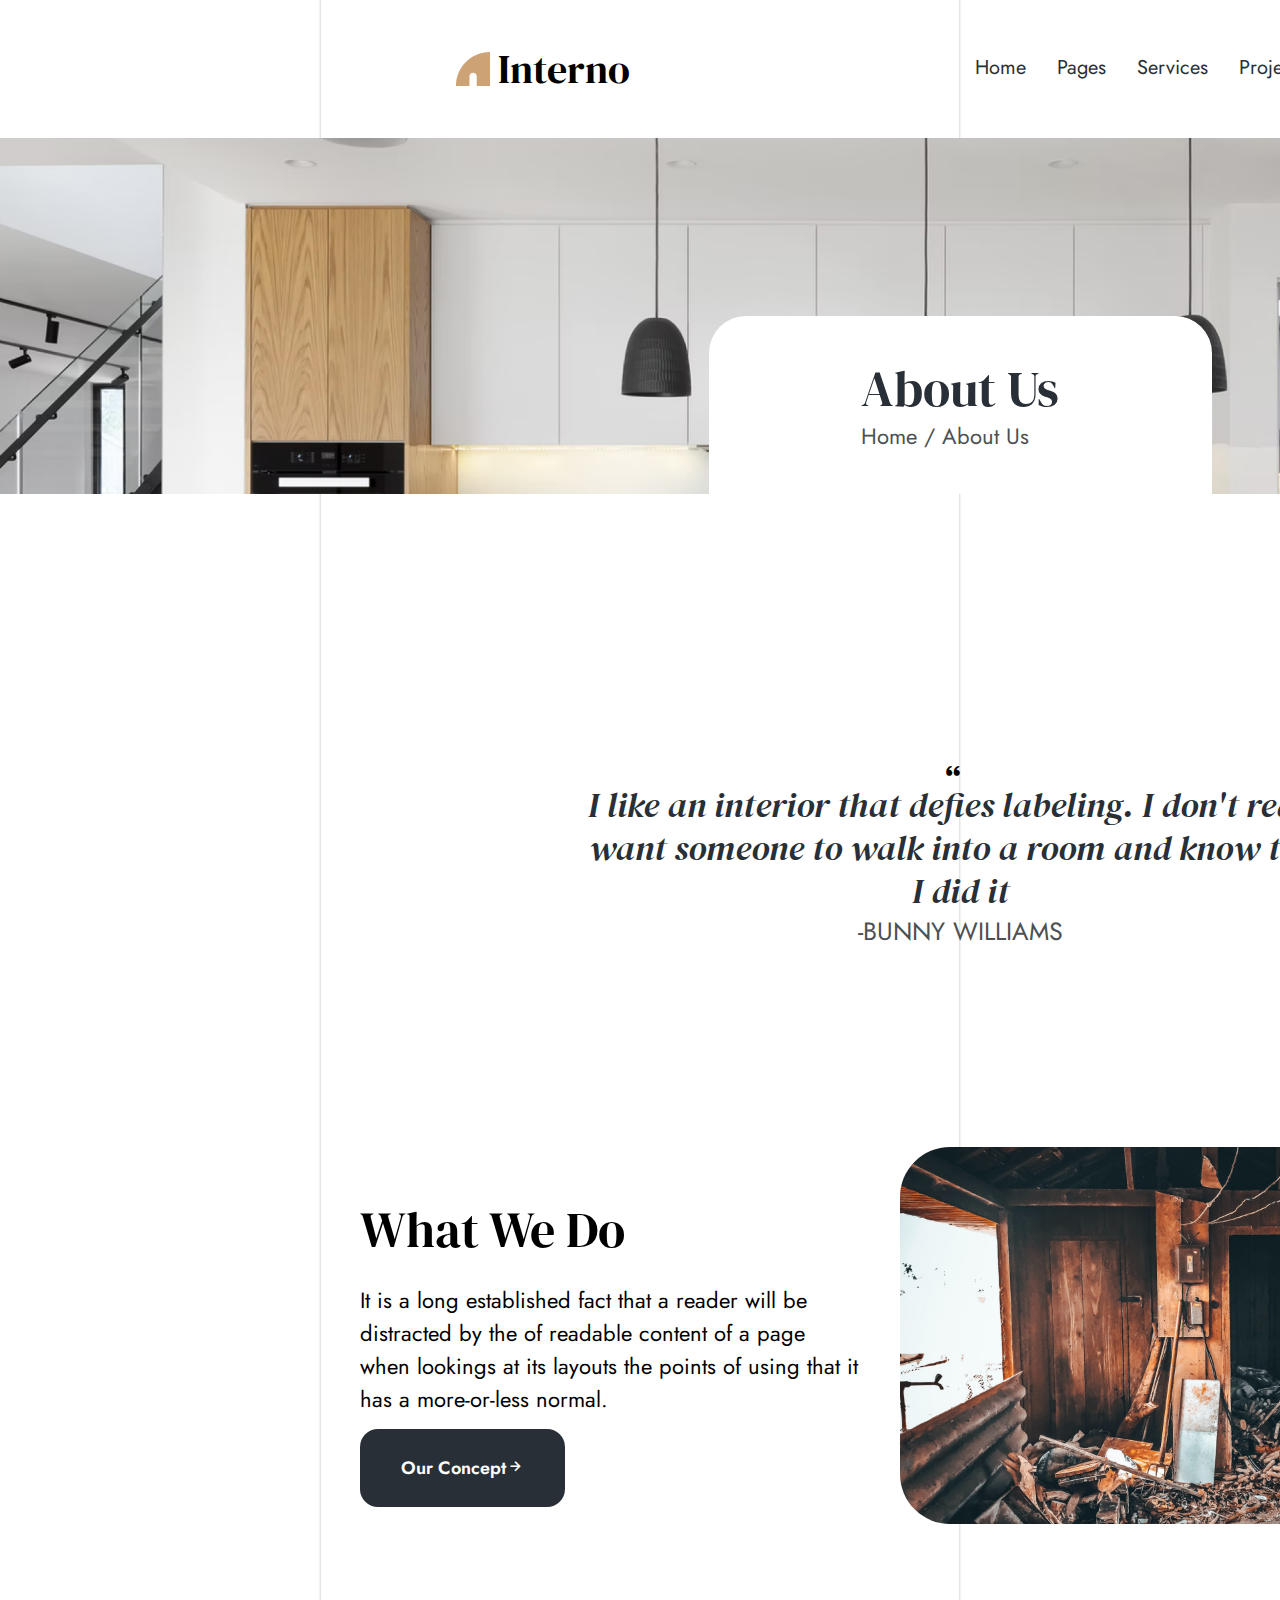
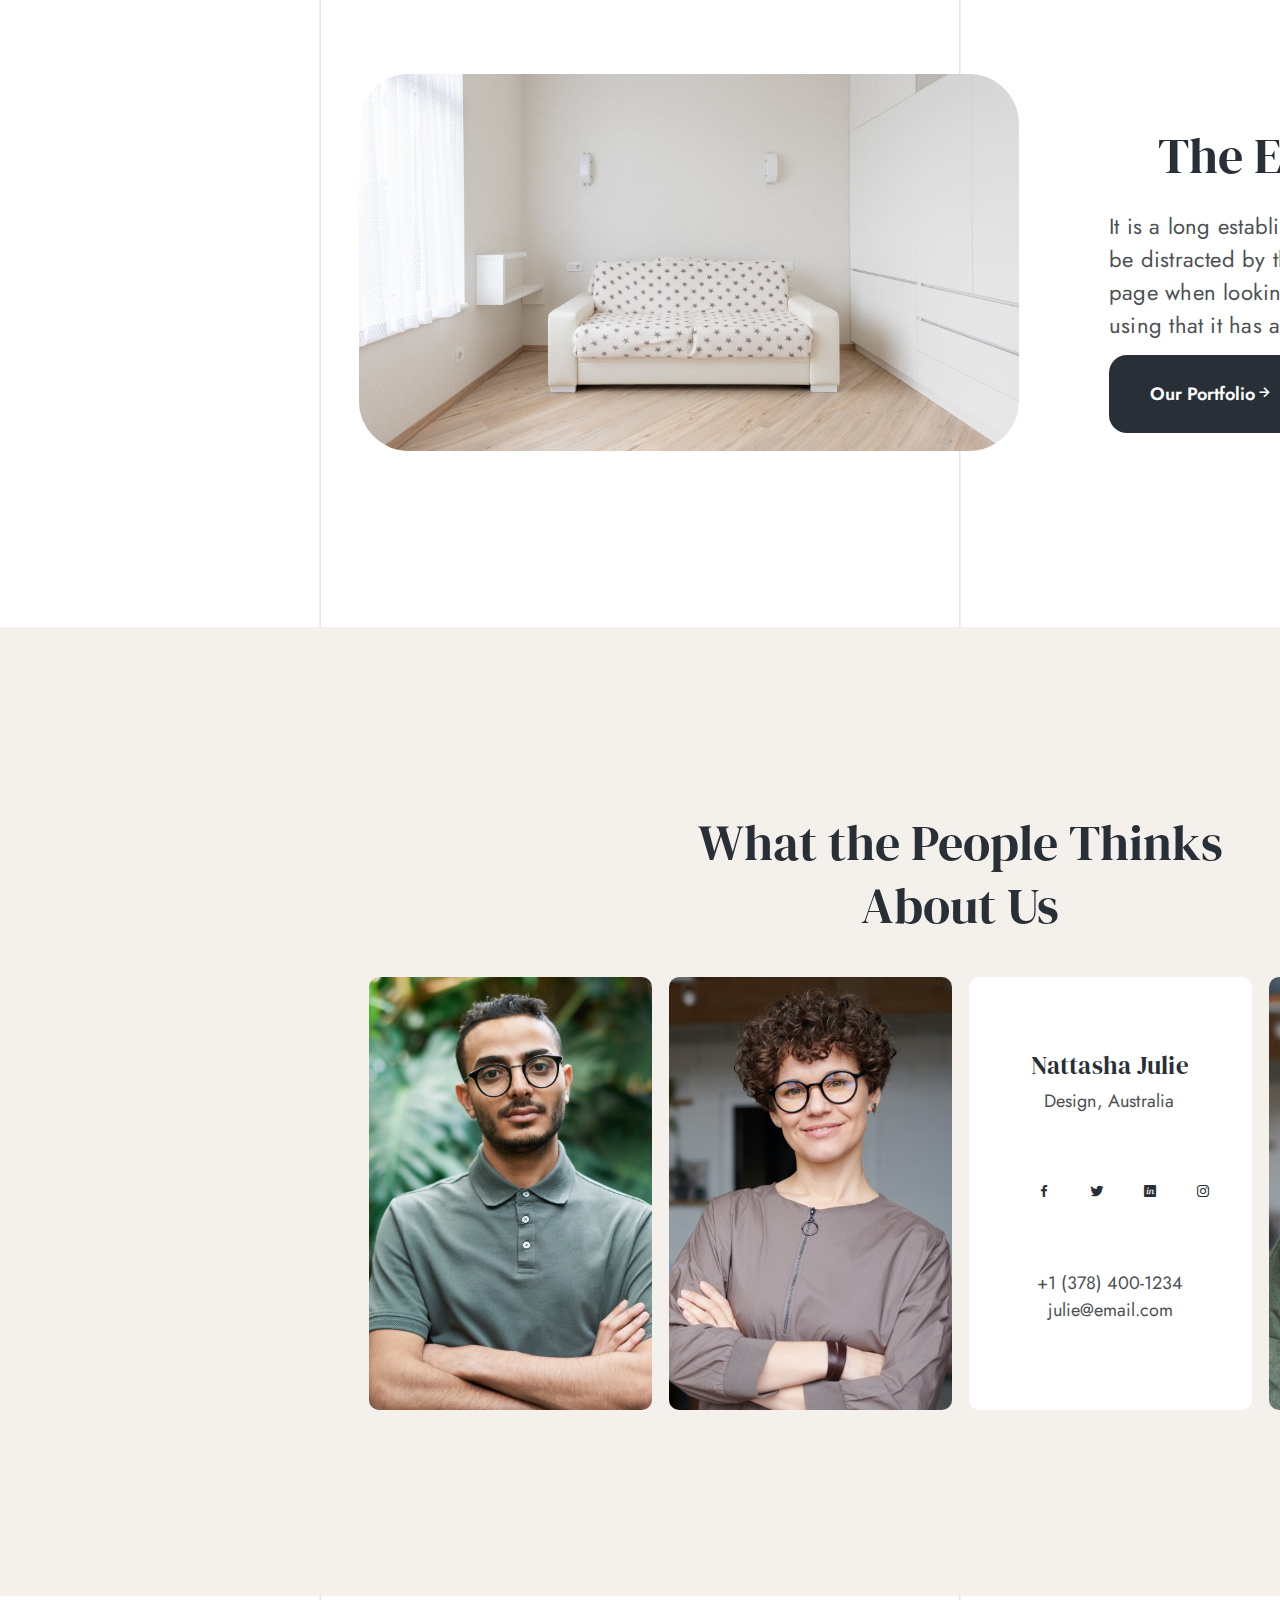
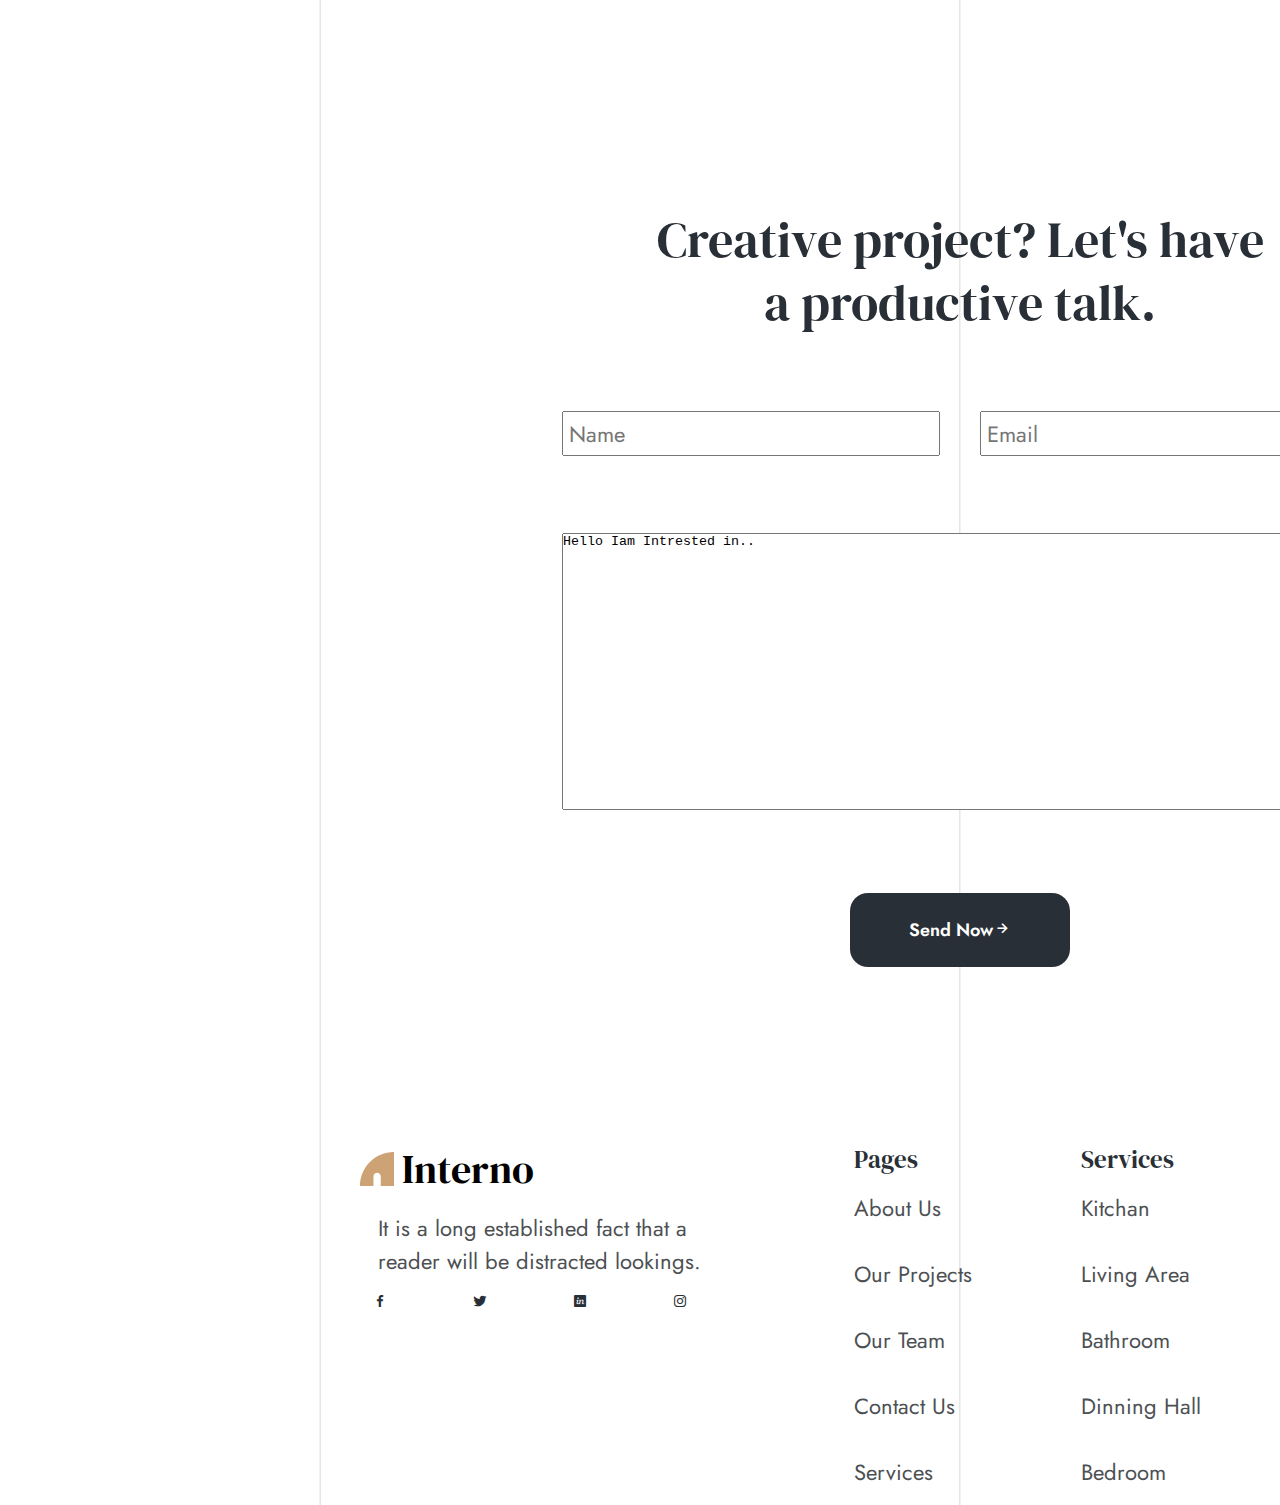
<file: index.html>
<!DOCTYPE html>
<html lang="en">
<head>
  <meta charset="UTF-8">
  <meta name="viewport" content="width=device-width, initial-scale=1.0">
  <title>About Us</title>
  <link href='https://unpkg.com/boxicons@2.1.4/css/boxicons.min.css' rel='stylesheet'>
  <link rel="stylesheet" href="css/style.css">
</head>
<body>
  <section id="hero">
    <header class="site_header">
    <div class="container">
    <div class="row">
    <div class="logo">
    <img src="rasmlar/Logo.svg" alt="Logo">
    <h1 class="logo_title">Interno</h1>
    </div>
    <nav class="site_nav">
    <ul class="nav_list">
      <li class="nav_item"><a class="nav_link" href="#">Home</a></li>
      <li class="nav_item"><a class="nav_link" href="#">Pages</a></li>
      <li class="nav_item"><a class="nav_link"href="#">Services</a></li>
      <li class="nav_item"><a class="nav_link" href="#">Project</a></li>
      <li class="nav_item"><a class="nav_link" href="#">Blog</a></li>
      <li class="nav_item"><a class="nav_link" href="#">Contact</a></li>
      <li class="nav_item"><a class="nav_link" href="#"><i class='bx bx-search'></i></a></li>
    </ul>
    </nav>
    </div>
    </div>
    </header>
    <div class="hero">
    <div class="hero_content">
    <a class="hero_link" href="#"><h2 class="hero_title">About Us</h2>
    <span class="hero_text">Home / About Us</span>
    </a>
    </div>
    </div>
  </section>
  <section id="plans">
    <div class="plans_content">
      <i class='bx bxs-quote-alt-left'></i>
      <h3 class="plans_title">I like an interior that defies labeling. I don't really want someone to walk into a room and know that I did it</h3>
      <p class="plans_text">-BUNNY WILLIAMS</p>
    </div>
  </section>
  <section id="subject">
  <div class="subject_container">
  <div class="subject_contant">
   <h3 class="subject_title">What We Do</h3>
   <p class="subject_text">It is a long established fact that a reader will be distracted by the of readable content of a page 
    when lookings at its layouts the points of using 
    that it has a more-or-less normal.</p>
    <a class="subject_btn_login" href="#">Our Concept<i class='bx bx-right-arrow-alt'></i></a>
  </div>
  <div><img class="subject_image" src="rasmlar/Photo_2.jpg" alt="Photo"></div>
  </div>
  </section>
  <section id="result">
  <div class="result_container">
    <div><img class="result_image" src="rasmlar/Photo_3.jpg" alt="Photo"></div>
    <div class="result_content">
     <h3 class="result_title">The End Result</h3>
     <p class="result_text">It is a long established fact that a reader will be distracted by the of readable content of a page 
      when lookings at its layouts the points of using 
      that it has a more-or-less normal.</p>
     <a class="subject_btn_login" href="#">Our Portfolio<i class='bx bx-right-arrow-alt'></i></a>
    </div>
  </div>
  </section>
  <section id="people">
  <div class="people_container">
    <div class="people_content">
      <h3 class="people_h3">What the People Thinks
        About Us</h3>
        <div class="people_images">
        <img class="people_image" src="rasmlar/Photo_1.png" alt="Photo">
        <img class="people_image" src="rasmlar/Photo.png" alt="">
        <a class="people_button" href="#"><h4 class="people_h4">Nattasha Julie</h4><span class="people_item">Design, Australia</span>
        <ul class="people_list">
          <li class="people_link"><i class='bx bxl-facebook'></i></li>
          <li class="people_link"><i class='bx bxl-twitter'></i></li>
          <li class="people_link"><i class='bx bxl-invision'></i></li>
          <li class="people_link"><i class='bx bxl-instagram'></i></li>
        </ul>
        <p class="people_text">+1 (378) 400-1234
          julie@email.com</p>
        </a>
        <img class="people_image" src="rasmlar/Photo_2.png" alt=""></div>
    </div>
  </div>
  </section>
  <section id="project">
  <div class="project_container">
  <div class="project_content">
    <h3 class="project_title">Creative project? Let's have a productive talk.</h3>
    <div class="project_items">
      <input class="project_item" type="text" name="Name" placeholder="Name">
      <input class="project_item" type="email" name="mail" placeholder="Email">
    </div>
    <textarea class="project_list" name="textarea" id="text" cols="30" rows="10">Hello Iam Intrested in..</textarea>
   <a class="project_btn_login" href="#">Send Now<i class='bx bx-right-arrow-alt'></i></a>
  </div>
  </div>
  </section>
  <section id="footer">
   <footer>
   <div class="footer_container">
   <div class="footer_content">
    <div class="footer_logo">
      <img src="rasmlar/Logo.svg" alt="Logo">
      <h4 class="footer_logo_title">Interno</h4>
      </div>
      <p class="footer_text">It is a long established fact that a reader will be distracted lookings.</p>
      <ul class="footer_people_list">
        <li class="people_link"><i class='bx bxl-facebook'></i></li>
        <li class="people_link"><i class='bx bxl-twitter'></i></li>
        <li class="people_link"><i class='bx bxl-invision'></i></li>
        <li class="people_link"><i class='bx bxl-instagram'></i></li>
      </ul>
   </div>
   <div class="footer_pages">
    <span class="footer_item">Pages</span>
    <ul class="footer_list">
      <li class="footer_items"><a class="footer_link" href="#">About Us</a></li>
      <li class="footer_items"><a class="footer_link" href="#">Our Projects</a></li>
      <li class="footer_items"><a class="footer_link" href="#">Our Team</a></li>
      <li class="footer_items"><a class="footer_link" href="#">Contact Us</a></li>
      <li class="footer_items"><a class="footer_link" href="#">Services</a></li>
    </ul>
   </div>
   <div class="footer_services">
   <span class="footer_item">Services</span>
   <ul class="footer_list">
    <li class="footer_items"><a class="footer_link" href="#">Kitchan</a></li>
    <li class="footer_items"><a class="footer_link" href="#">Living Area</a></li>
    <li class="footer_items"><a class="footer_link" href="#">Bathroom</a></li>
    <li class="footer_items"><a class="footer_link" href="#">Dinning Hall</a></li>
    <li class="footer_items"><a class="footer_link" href="#">Bedroom</a></li>
  </ul>
   </div>
   <div class="foooter_contact">
   <span class="footer_item">Contact</span>
   <p class="contact_text">55 East Birchwood Ave. Brooklyn, New York 11201</p>
   <p class="contact_text_one">contact@interno.com</p>
   <p class="contact_text_two">(123) 456 - 7890</p>
   </div>
   </div>
   </footer> 
 </section>
</body>
</html>
</file>
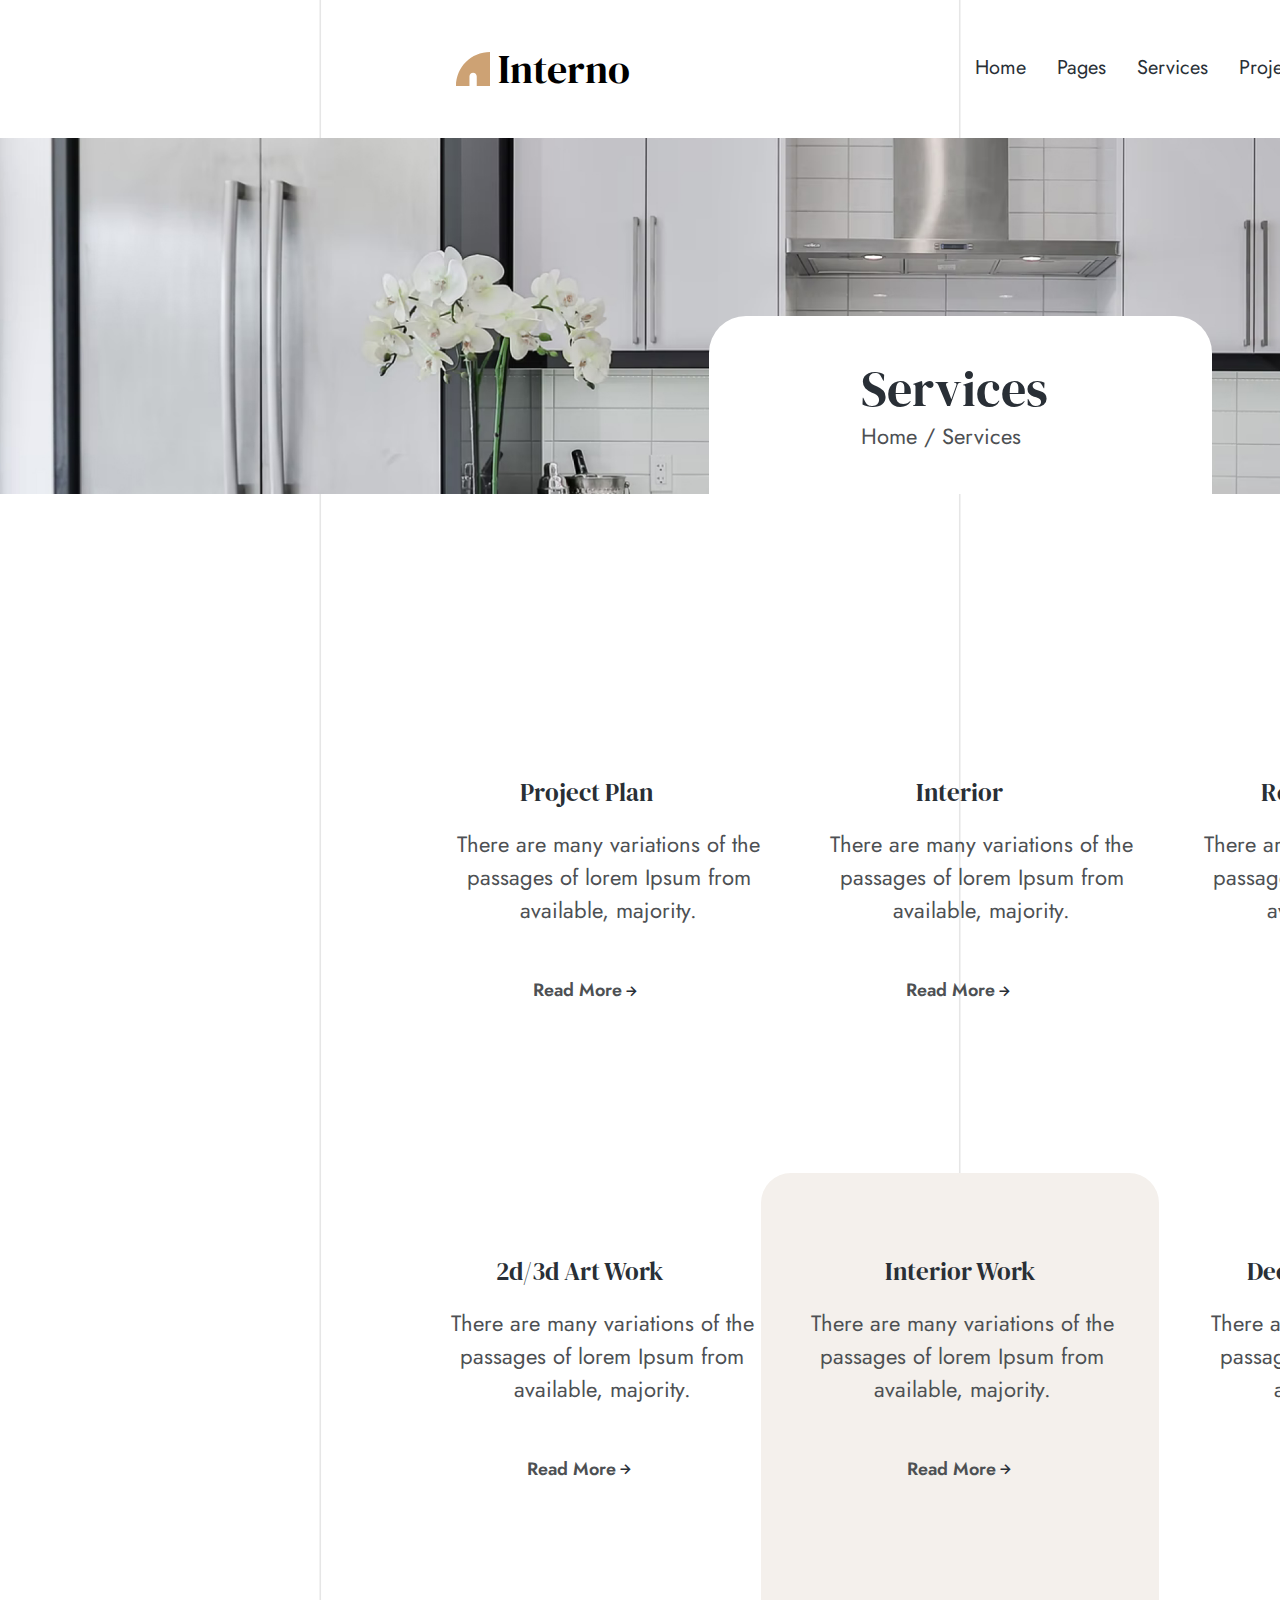
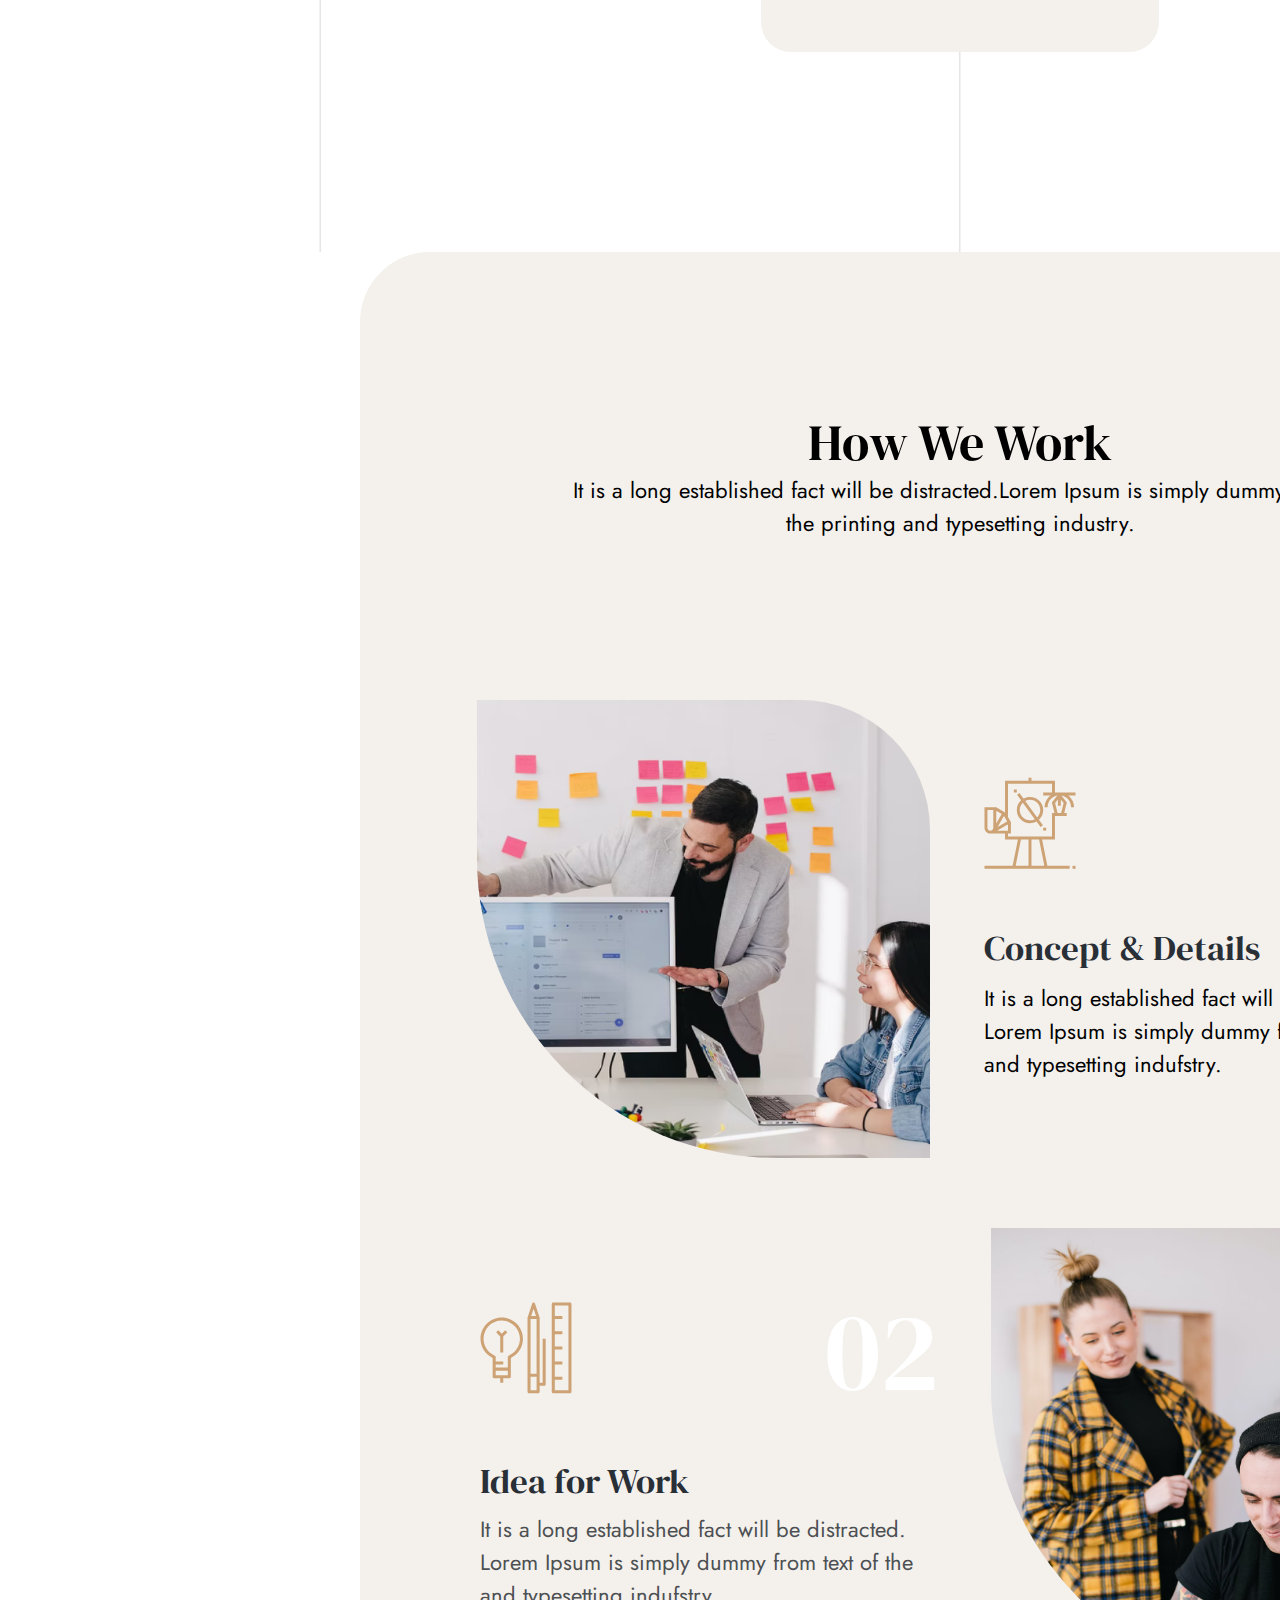
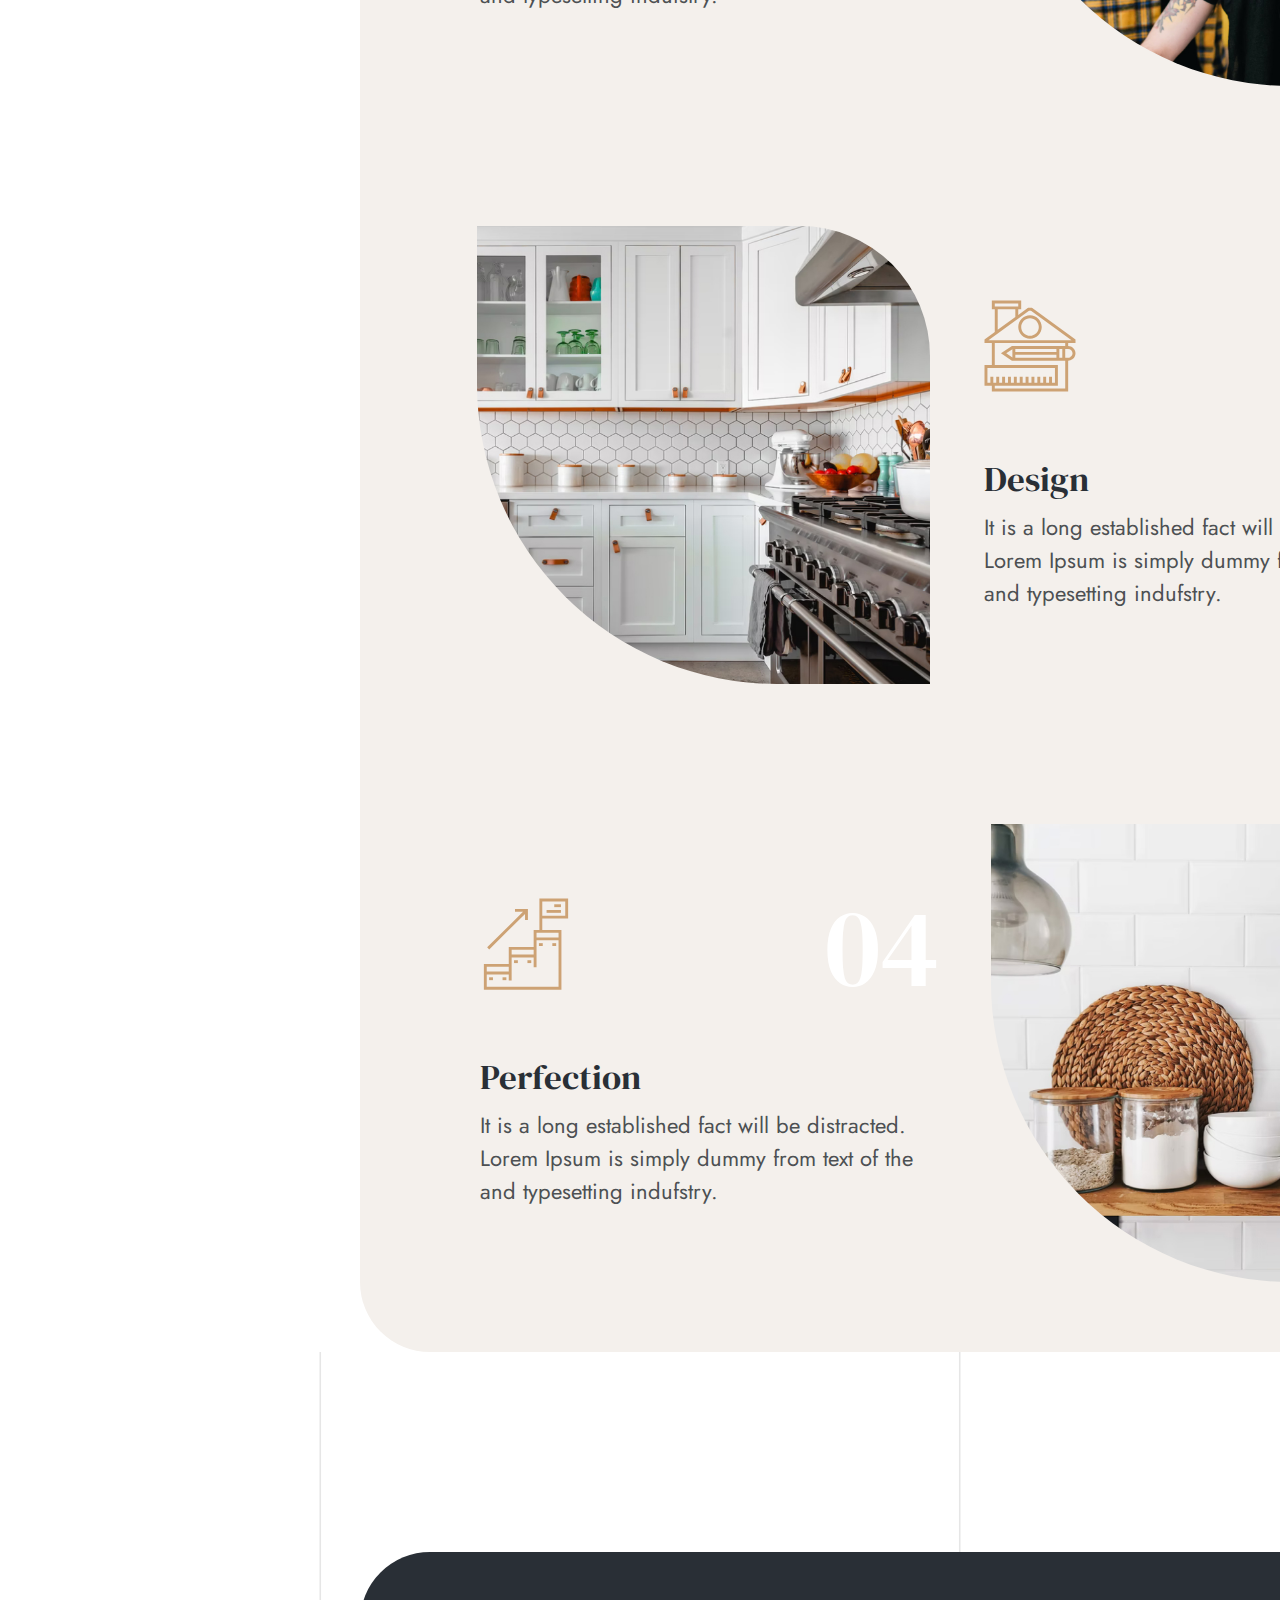
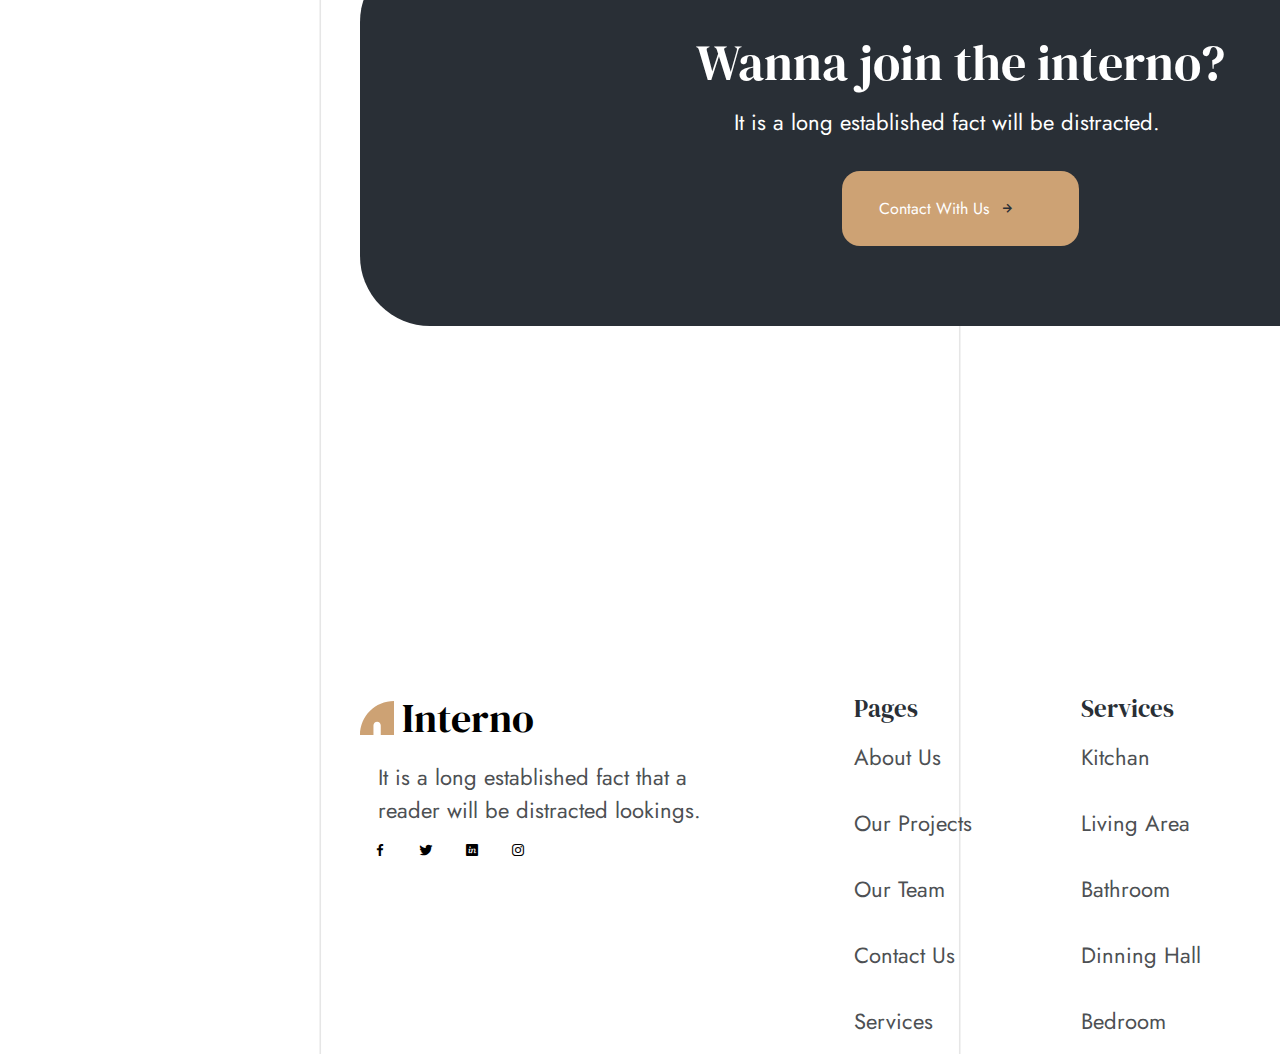
<file: index_2.html>
<!DOCTYPE html>
<html lang="en">
  <head>
    <meta charset="UTF-8">
    <meta name="viewport" content="width=device-width, initial-scale=1.0">
    <title>Services</title>
    <link rel="stylesheet" href="css_2/style.css">
    <link href='https://unpkg.com/boxicons@2.1.4/css/boxicons.min.css' rel='stylesheet'>
  </head>
  <body>
    <section id="hero">
      <header class="site_header">
      <div class="container">
      <div class="row">
      <div class="logo">
      <img src="rasmlar/Logo.svg" alt="Logo">
      <h1 class="logo_title">Interno</h1>
      </div>
      <nav class="site_nav">
      <ul class="nav_list">
        <li class="nav_item"><a class="nav_link" href="#">Home</a></li>
        <li class="nav_item"><a class="nav_link" href="#">Pages</a></li>
        <li class="nav_item"><a class="nav_link"href="#">Services</a></li>
        <li class="nav_item"><a class="nav_link" href="#">Project</a></li>
        <li class="nav_item"><a class="nav_link" href="#">Blog</a></li>
        <li class="nav_item"><a class="nav_link" href="#">Contact</a></li>
        <li class="nav_item"><a class="nav_link" href="#"><i class='bx bx-search'></i></a></li>
      </ul>
      </nav>
      </div>
      </div>
      </header>
      <div class="hero">
      <div class="hero_content">
      <a class="hero_link" href="#"><h2 class="hero_title">Services</h2>
      <span class="hero_text">Home / Services</span>
      </a>
      </div>
      </div>
    </section>
    <section id="plans">
     <div class="container">
    <div class="row">
     <div class="plan_item"> 
      <h3 class="plan_title">Project Plan</h3>
      <p class="plan_text">There are many variations of the passages of lorem Ipsum from available, majority.</p>
      <a href="#" class="plan_link">Read More <i class='bx bx-right-arrow-alt'></i></a>
     </div>
     <div class="plan_item"> 
      <h3 class="plan_title">Interior</h3>
      <p class="plan_text">There are many variations of the passages of lorem Ipsum from available, majority.</p>
      <a href="#" class="plan_link">Read More <i class='bx bx-right-arrow-alt'></i></a>
     </div>
     <div class="plan_item"> 
      <h3 class="plan_title">Retail Design</h3>
      <p class="plan_text">There are many variations of the passages of lorem Ipsum from available, majority.</p>
      <a href="#" class="plan_link">Read More <i class='bx bx-right-arrow-alt'></i></a>
     </div>
     <div class="plan_item"> 
      <h3 class="plan_title">2d/3d Art Work</h3>
      <p class="plan_text">There are many variations of the passages of lorem Ipsum from available, majority.</p>
      <a href="#" class="plan_link">Read More <i class='bx bx-right-arrow-alt'></i></a>
     </div>
     <div class="plan_item active"> 
      <h3 class="plan_title">Interior Work</h3>
      <p class="plan_text">There are many variations of the passages of lorem Ipsum from available, majority.</p>
      <a href="#" class="plan_link">Read More <i class='bx bx-right-arrow-alt'></i></a>
     </div>
     <div class="plan_item"> 
      <h3 class="plan_title">Decoration Work</h3>
      <p class="plan_text">There are many variations of the passages of lorem Ipsum from available, majority.</p>
      <a href="#" class="plan_link">Read More <i class='bx bx-right-arrow-alt'></i></a>
     </div>
    </div>
     </div>
    </section>
    <section id="work">
    <div class="work_container">
    <div class="work_content">
    <h3 class="work_title">How We Work</h3>
    <p class="work_text">It is a long established fact  will be distracted.Lorem Ipsum is simply dummy text of the printing and typesetting industry.</p>
    </div>
    <div class="works">
      <img class="work_image" src="rasmlar/Photo_5.jpg" alt="Photo">
      <div class="work_concept">
      <div class="concept_content">
        <img class="icon" src="rasmlar/Icon.svg" alt="Icon">
        <p class="number">01</p>
      </div>
        <h3 class="work_h3">Concept & Details</h3>
        <p class="work_item">It is a long established fact  will be distracted. Lorem Ipsum is simply dummy from text of the and typesetting indufstry. </p>
      </div>
    </div>
    <div class="idea_container">
    <div class="idea_contents">
      <div class="idea_content">
        <img class="icon" src="rasmlar/Icon_3.svg" alt="Icon">
        <p class="number">02</p>
      </div>  
    <h3 class="idea_h3">Idea for Work</h3>
    <p class="idea_text">It is a long established fact  will be distracted. Lorem Ipsum is simply dummy from text of the and typesetting indufstry. </p>
    </div>
    <img class="work_image" src="rasmlar/Photo_6.jpg" alt="Photo">
   </div>
    <div class="idea_container">
    <img class="work_image" src="rasmlar/Photo_7.jpg" alt="Photo">
    <div class="idea_contents">
      <div class="idea_content">
        <img class="icon" src="rasmlar/Icon_1.svg" alt="Icon">
        <p class="number">03</p>
        </div>
        <h3 class="design_h3">Design</h3>
        <p class="design_text">It is a long established fact  will be distracted. Lorem Ipsum is simply dummy from text of the and typesetting indufstry.</p>
        </div>
        </div>
    <div class="idea_container">
    <div class="idea_contents">
      <div class="idea_content">
        <img class="icon" src="rasmlar/Icon_2.svg" alt="Icon">
        <p class="number">04</p>
      </div>
      <h3 class="perfection_h3">Perfection</h3>
      <p class="perfection_text">It is a long established fact  will be distracted. Lorem Ipsum is simply dummy from text of the and typesetting indufstry. </p>
    </div>
    <img  class="work_image" src="rasmlar/Photo_8.jpg" alt="Photo">
    </div>
    </div>
    </section>
    <section id="interno">
    <div class="interno_container">
      <div class="interno_content">
        <h4 class="interno_h4">Wanna join the interno?</h4>
        <span class="interno_text">It is a long established fact  will be distracted.</span>
        <a class="interno_btn_login" href="#">Contact With Us<i class='bx bx-right-arrow-alt'></i></a>
      </div>
    </div>
    </section>
    <section id="footer">
      <footer>
      <div class="footer_container">
      <div class="footer_content">
       <div class="footer_logo">
         <img src="rasmlar/Logo.svg" alt="Logo">
         <h4 class="footer_logo_title">Interno</h4>
         </div>
         <p class="footer_text">It is a long established fact that a reader will be distracted lookings.</p>
         <ul class="footer_people_list">
           <li class="people_link"><i class='bx bxl-facebook'></i></li>
           <li class="people_link"><i class='bx bxl-twitter'></i></li>
           <li class="people_link"><i class='bx bxl-invision'></i></li>
           <li class="people_link"><i class='bx bxl-instagram'></i></li>
         </ul>
      </div>
      <div class="footer_pages">
       <span class="footer_item">Pages</span>
       <ul class="footer_list">
         <li class="footer_items"><a class="footer_link" href="#">About Us</a></li>
         <li class="footer_items"><a class="footer_link" href="#">Our Projects</a></li>
         <li class="footer_items"><a class="footer_link" href="#">Our Team</a></li>
         <li class="footer_items"><a class="footer_link" href="#">Contact Us</a></li>
         <li class="footer_items"><a class="footer_link" href="#">Services</a></li>
       </ul>
      </div>
      <div class="footer_services">
      <span class="footer_item">Services</span>
      <ul class="footer_list">
       <li class="footer_items"><a class="footer_link" href="#">Kitchan</a></li>
       <li class="footer_items"><a class="footer_link" href="#">Living Area</a></li>
       <li class="footer_items"><a class="footer_link" href="#">Bathroom</a></li>
       <li class="footer_items"><a class="footer_link" href="#">Dinning Hall</a></li>
       <li class="footer_items"><a class="footer_link" href="#">Bedroom</a></li>
     </ul>
      </div>
      <div class="foooter_contact">
      <span class="footer_item">Contact</span>
      <p class="contact_text">55 East Birchwood Ave. Brooklyn, New York 11201</p>
      <p class="contact_text_one">contact@interno.com</p>
      <p class="contact_text_two">(123) 456 - 7890</p>
      </div>
      </div>
      </footer> 
    </section>
  </body>
</html>
</file>
<file: css/style.css>
@import url('https://fonts.googleapis.com/css2?family=DM+Serif+Display:wght@400&family=Jost:wght@400;500&display=swap');

* {
  box-sizing: border-box;
  margin: 0;
  padding: 0;
}

body {
  width: 1920px;
  background-color: #fff;
  font-family: 'Jost', sans-serif;
  background-image: url(../rasmlar/Line.svg);
  background-repeat: no-repeat;
  background-position: center center;
  background-size: 1920px;
}

img {
  width: 100%;
}

ul {
  list-style: none;
}

h1,
h2,
h3,
h4,
h5,
h6,
p {
  padding: 0;
  margin: 0;
}

.site_header {
  padding: 44px 360px;
  margin: auto;
}

.container {
  margin: 0;
}

.row {
  display: flex;
  justify-content: space-between;
  align-items: center;
  width: 1120px;
  margin: 0 auto;
}

.logo {
  display: flex;
  width: 34px;
  margin-right: 10px;
  margin: 0 auto;
  gap: 8px;
}

.logo_title {
  font-family: "DM Serif Display", serif;
  font-size: 40px;
  font-weight: 400;
  line-height: 50px;
}

.nav_list {
  display: flex;
  margin-left: 399px;
}

.nav_item {
  margin-left: 31px;
}

.nav_link {
  font-size: 20px;
  font-weight: 400;
  line-height: 25px;
  text-align: center;
  text-decoration: none;
  color: #292F36;
}

.bx-search {
  font-size: 25px;
}

.hero {
  align-items: center;
  justify-content: space-between;
  background-image: url(../rasmlar/Photo_1.jpg);
  background-size: 100% 100%;
}

.hero_content {
  align-items: center;
  justify-content: space-between;
  display: flex;
  width: 503px;
  height: 100%;
  margin: 0 auto;
  padding-top: 178px;
}

.hero_title {
  font-family: "DM Serif Display", serif;
  font-size: 50px;
  font-weight: 400;
  line-height: 63px;
  color: #292F36;
}

.hero_text {
  font-size: 22px;
  font-weight: 400;
  line-height: 33px;
  color: #4D5053;
  font-family: 'Jost', sans-serif;
}

.hero_link {
  width: 503px;
  padding: 41px 152px;
  border-radius: 37px 37px 0px 0px;
  text-decoration: none;
  background-color: #fff;
}

.plans {
  width: 1200px;
  margin: auto;
}

.plans_content {
  margin: auto;
  padding-top: 267px;
  align-items: center;
  justify-content: space-between;
  width: 751px;
  margin: 0 auto;
}

.bxs-quote-alt-left {
  margin: auto;
  padding-left: 360px;
}

.plans_title {
  font-family: "DM Serif Display", serif;
  font-size: 35px;
  font-style: italic;
  font-weight: 400;
  line-height: 43px;
  text-align: center;
  color: #292F36;
}

.plans_text {
  font-size: 25px;
  font-weight: 400;
  line-height: 37px;
  text-align: center;
  color: #4D5053;
  margin-bottom: 200px;
  font-family: 'Jost', sans-serif;
}

.subject_container {
  display: flex;
  margin: auto;
  width: 1200px;
  height: 377px;
  margin: 0 auto;
  align-items: center;
  justify-content: center;
  margin-bottom: 150px;
}

.subject_contant {
  width: 500px;
  margin: 0 auto;
  align-items: center;
  justify-content: center;
}

.subject_title {
  font-family: "DM Serif Display", serif;
  font-size: 50px;
  font-weight: 400;
  line-height: 63px;
  margin-bottom: 23px;
}

.subject_text {
  font-size: 22px;
  font-weight: 400;
  line-height: 33px;
  margin-bottom: 41px;
  font-family: 'Jost', sans-serif;
}

.subject_btn_login {
  padding: 26px 41px 26px 41px;
  border-radius: 18px;
  text-decoration: none;
  background-color: #292F36;
  color: #fff;
  font-size: 18px;
  font-weight: 600;
  line-height: 22px;
  text-align: center;
}

.subject_image {
  width: 660px;
  height: 377px;
  margin: 0 auto;
  flex-shrink: 0;
  border-radius: 50px;
  background: #fff;
  overflow: hidden;
  margin-left: 41px;
}

.result_container {
  display: flex;
  align-items: center;
  justify-content: center;
  width: 1200px;
  margin: 0 auto;
  height: 377px;
  margin-bottom: 173px;
}

.result_content {
  width: 452px;
  margin: 0 auto;
  align-items: center;
  justify-content: center;
  margin-left: 90px;
}

.result_image {
  width: 660px;
  height: 377px;
  flex-shrink: 0;
  border-radius: 50px;
  background: #fff;
  overflow: hidden;
  margin: 0 auto;
}

.result_title {
  width: 354px;
  margin: 0 auto;
  font-family: "DM Serif Display", serif;
  font-size: 50px;
  font-weight: 400;
  line-height: 62.5px;
  color: #292F36;
  margin-bottom: 23px;
}

.result_text {
  width: 452px;
  margin: 0 auto;
  font-size: 22px;
  font-weight: 400;
  line-height: 33px;
  letter-spacing: 0.01em;
  text-align: left;
  color: #4D5053;
  font-family: 'Jost', sans-serif;
  margin: 0 auto;
  margin-bottom: 41px;
}

#people {
  background-color: #F4F0EC;
  display: flex;
  margin: 0 auto;
  padding: 185px 0;
}

.people_container {
  width: 1200px;
  margin: 0 auto;
  height: 599px;
  align-items: center;
  justify-content: center;
}

.people_h3 {
  width: 547px;
  margin: 0 auto;
  align-items: center;
  text-align: center;
  font-family: "DM Serif Display", serif;
  font-size: 50px;
  font-weight: 400;
  line-height: 62.5px;
  color: #292F36;
  margin-bottom: 40px;
}

.people_images {
  display: flex;
  width: 1200px;
  height: 433px;
  margin: 0 auto;
}

.people_image {
  width: 283px;
  height: 433px;
  gap: 22px;
  margin: 0 auto;
  display: flex;
  border-radius: 10px;
  overflow: hidden;
}

.people_button {
  width: 283px;
  margin: 0 auto;
  list-style: none;
  text-decoration: none;
  padding: 70px 0;
  background-color: #fff;
  border-radius: 10px;
  overflow: hidden;
}

.people_h4 {
  width: 228px;
  margin: 0 auto;
  font-family: "DM Serif Display", serif;
  font-size: 25px;
  font-weight: 400;
  line-height: 37.5px;
  letter-spacing: 0.01em;
  text-align: center;
  color: #292F36;
  margin-bottom: 3px;
}

.people_item {
  width: 200px;
  margin: 0 auto;
  align-items: center;
  text-align: center;
  padding-left: 40px;
  font-size: 18px;
  font-weight: 400;
  line-height: 27px;
  letter-spacing: 0.01em;
  text-align: center;
  font-family: 'Jost', sans-serif;
  color: #4D5053;
  margin-bottom: 66px;
  padding-left: 75px;
}

.people_list {
  display: flex;
  width: 148px;
  margin: 0 auto;
  gap: 37px;
  margin-top: 66px;
  margin-bottom: 66px;

}

.people_link {
  width: 147px;
  margin: 0 auto;
  color: #292F36;
  font-weight: bold;
}

.people_text {
  font-family: 'Jost', sans-serif;
  font-size: 18px;
  font-weight: 400;
  line-height: 27px;
  text-align: center;
  color: #4D5053;
  width: 228px;
  margin: 0 auto;
}

.project_container {
  display: flex;
  width: 1200px;
  margin: 0 auto;
  align-items: center;
  justify-content: center;
  padding-top: 213px;
  margin-bottom: 135px;
}

.project_content {
  width: 796px;
  margin: 0 auto;
  height: 632px;
}

.project_title {
  width: 634px;
  align-items: center;
  text-align: center;
  margin: 0 auto;
  font-family: "DM Serif Display", serif;
  font-size: 50px;
  font-weight: 400;
  line-height: 62.5px;
  color: #292F36;
}

.project_items {
  display: flex;
  width: 796px;
  padding: 77px 0;
  gap: 40px;
}

.project_item {
  width: 378px;
  height: 45px;
  font-family: 'Jost', sans-serif;
  font-size: 22px;
  font-weight: 400;
  line-height: 33px;
  text-align: left;
  padding-left: 5px;
  color: #4D5053;
}

.project_list {
  width: 796px;
  height: 277px;
  margin-bottom: 77px;
}

.project_btn_login {
  display: block;
  align-items: center;
  width: 220px;
  margin: 0 auto;
  padding: 26px 41px 26px 41px;
  border-radius: 18px;
  text-decoration: none;
  background-color: #292F36;
  color: #fff;
  font-size: 18px;
  font-weight: 600;
  line-height: 22px;
  text-align: center;
  justify-content: center;
}

.footer_container {
  padding-top: 135px;
  width: 1200px;
  height: 370px;
  display: flex;
  align-items: center;
  justify-content: center;
  gap: 101px;
  margin: 0 auto;
}

.footer_content {
  width: 393px;
  margin: 0 auto;
  justify-content: space-between;
  align-items: center;
}

.footer_logo {
  display: flex;
  width: 34px;
  gap: 8px;

}

.footer_logo_title {
  font-family: "DM Serif Display", serif;
  font-size: 40px;
  font-weight: 400;
  line-height: 50px;
}

.footer_text {
  padding: 18px;
  width: 393px;
  height: 66px;
  font-family: 'Jost', sans-serif;
  font-size: 22px;
  font-weight: 400;
  line-height: 33px;
  color: #4D5053;
  margin: 0 auto;
  margin-bottom: 31px;
}

.footer_people_list {
  display: flex;
  width: 370px;
  margin: 0 auto;
  gap: 30px;
}

.footer_pages {
  width: 125px;
  margin: 0 auto;
  align-items: center;
  justify-content: center;
  height: 370px;
  padding-top: 100px;
}

.footer_item {
  width: 64px;
  font-family: "DM Serif Display", serif;
  font-size: 25px;
  font-weight: 400;
  line-height: 31.25px;
  color: #292F36;
  margin-bottom: 9px;
}
.footer_list{
  width: 125px;
  margin: 0 auto;
  align-items: center;
  justify-content: center;
}

.footer_link {
  font-family: 'Jost', sans-serif;
  font-size: 22px;
  font-weight: 400;
  line-height: 66px;
  color: #4D5053;
  text-decoration: none;
}
.footer_services{
  width: 120px;
  margin: 0 auto;
  height: 370px;
  padding-top: 100px;
}
.foooter_contact{
  width: 258px;
  padding-top: 50px;
  margin: 0 auto;
  align-items: center;
  justify-content: center;
}
.contact_text{
  width: 258px;
  padding-top: 26px;
  margin: 0 auto;
  margin-bottom: 35px;
}
.contact_text_one{
  margin-bottom: 35px;
}
</file>
<file: css_2/style.css>
@import url('https://fonts.googleapis.com/css2?family=DM+Serif+Display:wght@400&family=Jost:wght@400;500&display=swap');

* {
  box-sizing: border-box;
  margin: 0;
  padding: 0;
}

body {
  width: 1920px;
  background-color: #fff;
  font-family: 'Jost', sans-serif;
  background-image: url(../rasmlar/Line.svg);
  background-repeat: no-repeat;
  background-position: center center;
  background-size: 1920px;
}

image {
  width: 100%;
}

ul {
  list-style: none;
}

h1,
h2,
h3,
h4,
h5,
h6,
p {
  padding: 0;
  margin: 0;
}

.site_header {
  padding: 44px 360px;
  margin: auto;
}

.container {
  width: 1200px;
  margin: 0 auto;
}

.row {
  display: flex;
  flex-wrap: wrap;
  justify-content: space-between;
  align-items: center;
  width: 1120px;
  margin: 0 auto;
}

.logo {
  display: flex;
  width: 34px;
  margin-right: 10px;
  margin: 0 auto;
  gap: 8px;
}

.logo_title {
  font-family: "DM Serif Display", serif;
  font-size: 40px;
  font-weight: 400;
  line-height: 50px;
}

.nav_list {
  display: flex;
  margin-left: 399px;
}

.nav_item {
  margin-left: 31px;
}

.nav_link {
  font-size: 20px;
  font-weight: 400;
  line-height: 25px;
  text-align: center;
  text-decoration: none;
  color: #292F36;
}

.bx-search {
  font-size: 25px;
}

.hero {
  align-items: center;
  justify-content: space-between;
  background-image: url(../rasmlar/Photo_4.jpg);
  background-size: 100% 100%;
}

.hero_content {
  align-items: center;
  justify-content: space-between;
  display: flex;
  width: 503px;
  height: 100%;
  margin: 0 auto;
  padding-top: 178px;
}

.hero_title {
  font-family: "DM Serif Display", serif;
  font-size: 50px;
  font-weight: 400;
  line-height: 63px;
  color: #292F36;
}

.hero_text {
  font-size: 22px;
  font-weight: 400;
  line-height: 33px;
  color: #4D5053;
  font-family: 'Jost', sans-serif;
}

.hero_link {
  width: 503px;
  padding: 41px 152px;
  border-radius: 37px 37px 0px 0px;
  text-decoration: none;
  background-color: #fff;
}

#plans {
  padding: 200px 0;
  text-align: center;
}

.plan_item {
  padding: 83px 22px;
  width: 358px;
  margin: 0 auto;
}

.plan_title {
  font-family: "DM Serif Display", serif;
  font-size: 25px;
  font-weight: 400;
  line-height: 31.25px;
  text-align: center;
  color: #292F36;
  margin-bottom: 20px;
}

.plan_text {
  color: #4D5053;
  font-size: 22px;
  font-weight: 400;
  line-height: 33px;
  margin-bottom: 52px;
  width: 358px;
}

.plan_link {
  align-items: center;
  display: flex;
  font-size: 18px;
  font-weight: 600;
  line-height: 22.5px;
  text-align: center;
  justify-content: center;
  text-decoration: none;
  color: #4D5053;
  margin-bottom: 88px;
}

.plan_item.active {
  border-radius: 30px;
  background-color: #F4F0EC;
  width: 398px;
  margin: 0 auto;
}

#work {
  background-color: #fff;
  margin: 0 auto;
}

.work_container {
  width: 1200px;
  margin: 0 auto;
  align-items: center;
  background-color: #F4F0EC;
  border-radius: 70px;
  margin-bottom: 200px;
}

.work_content {
  padding: 160px 0;
}

.work_title {
  width: 569px;
  font-family: "DM Serif Display", serif;
  font-size: 50px;
  font-weight: 400;
  line-height: 62.5px;
  text-align: center;
  margin: 0 auto;
}

.work_text {
  width: 802px;
  margin: 0 auto;
  font-size: 22px;
  font-weight: 400;
  line-height: 33px;
  text-align: center;
}

.works {
  display: flex;
  width: 967px;
  margin: 0 auto;
  align-items: center;
  gap: 51px;
}

.work_concept {
  display: flex;
  flex-wrap: wrap;
  align-items: center;
  width: 456px;
  margin: 0 auto;
}

.work_image {
  width: 453px;
  height: 458px;
  border-radius: 0 130px 0 300px;
  overflow: hidden;
}

.concept_content {
  display: flex;
  align-items: flex-start;
  margin-bottom: 58px;
}

.icon {
  width: 92px;
  height: 92px;
}

.number {
  font-family: "DM Serif Display", serif;
  font-size: 110px;
  font-weight: 400;
  line-height: 100px;
  color: #ffff;
  width: 102px;
  margin-left: 253px;
  height: 92px;
}

.work_h3 {
  width: 288px;
  font-family: "DM Serif Display", serif;
  font-size: 35px;
  font-weight: 400;
  line-height: 43.75px;
  color: #292F36;
  margin-bottom: 11px;
}

.work_item {
  width: 456px;
  font-size: 22px;
  font-weight: 400;
  line-height: 33px;
}

.idea_container {
  display: flex;
  width: 967px;
  margin: 0 auto;
  align-items: center;
  gap: 51px;
  padding: 70px 0;
}

.idea_contents {
  display: flex;
  flex-wrap: wrap;
  align-items: center;
  width: 456px;
  margin: 0 auto;
}

.idea_content {
  display: flex;
  align-items: flex-start;
  margin-bottom: 66px;
}

.idea_h3 {
  width: 215px;
  font-family: "DM Serif Display", serif;
  font-size: 35px;
  font-weight: 400;
  line-height: 43.75px;
  color: #292F36;
  margin-bottom: 9px;
}

.idea_text {
  width: 459px;
  font-size: 22px;
  font-weight: 400;
  line-height: 33px;
  color: #4D5053;
}

.design_h3 {
  width: 112px;
  font-family: "DM Serif Display", serif;
  font-size: 35px;
  font-weight: 400;
  line-height: 43.75px;
  color: #292F36;
  margin-bottom: 9px;
}

.design_text {
  width: 456px;
  font-family: Jost;
  font-size: 22px;
  font-weight: 400;
  line-height: 33px;
  color: #4D5053;
}

.perfection_h3 {
  width: 164px;
  font-family: "DM Serif Display", serif;
  font-size: 35px;
  font-weight: 400;
  line-height: 43.75px;
  color: #292F36;
  margin-bottom: 9px;
}

.perfection_text {
  width: 459px;
  font-size: 22px;
  font-weight: 400;
  line-height: 33px;
  color: #4D5053;
}

.interno_container {
  width: 1200px;
  margin: 0 auto;
  background-color: #292F36;
  border-radius: 70px;
  margin-bottom: 200px;
}

.interno_content {
  width: 569px;
  margin: 0 auto;
  color: #FFFFFF;
  padding: 80px 0;
}

.interno_h4 {
  font-family: "DM Serif Display", serif;
  font-size: 50px;
  font-weight: 400;
  line-height: 62.5px;
  text-align: center;
  margin-bottom: 11px;
}

.interno_text {
  display: flex;
  font-size: 22px;
  font-weight: 400;
  line-height: 33px;
  text-align: center;
  width: 452px;
  margin: 0 auto;
  margin-bottom: 32px;
}

.interno_btn_login {
  display: flex;
  width: 237px;
  height: 75px;
  padding: 26px 37px 26px 37px;
  gap: 10px;
  border-radius: 18px;
  opacity: 0px;
  background-color: #CDA274;
  text-decoration: none;
  color: #fff;
  text-align: center;
  align-items: center;
  margin: 0 auto;
}

.bx-right-arrow-alt {
  color: #292F36;  
}
.footer_container {
  padding-top: 135px;
  width: 1200px;
  height: 370px;
  display: flex;
  align-items: center;
  justify-content: center;
  gap: 101px;
  margin: 0 auto;
}

.footer_content {
  width: 393px;
  margin: 0 auto;
  justify-content: space-between;
  align-items: center;
}

.footer_logo {
  display: flex;
  width: 34px;
  gap: 8px;

}

.footer_logo_title {
  font-family: "DM Serif Display", serif;
  font-size: 40px;
  font-weight: 400;
  line-height: 50px;
}

.footer_text {
  padding: 18px;
  width: 393px;
  height: 66px;
  font-family: 'Jost', sans-serif;
  font-size: 22px;
  font-weight: 400;
  line-height: 33px;
  color: #4D5053;
  margin: 0 auto;
  margin-bottom: 31px;
}

.footer_people_list {
  display: flex;
  width: 370px;
  margin: 0 auto;
  gap: 30px;
}

.footer_pages {
  width: 125px;
  margin: 0 auto;
  align-items: center;
  justify-content: center;
  height: 370px;
  padding-top: 100px;
}

.footer_item {
  width: 64px;
  font-family: "DM Serif Display", serif;
  font-size: 25px;
  font-weight: 400;
  line-height: 31.25px;
  color: #292F36;
  margin-bottom: 9px;
}
.footer_list{
  width: 125px;
  margin: 0 auto;
  align-items: center;
  justify-content: center;
}

.footer_link {
  font-family: 'Jost', sans-serif;
  font-size: 22px;
  font-weight: 400;
  line-height: 66px;
  color: #4D5053;
  text-decoration: none;
}
.footer_services{
  width: 120px;
  margin: 0 auto;
  height: 370px;
  padding-top: 100px;
}
.foooter_contact{
  width: 258px;
  padding-top: 50px;
  margin: 0 auto;
  align-items: center;
  justify-content: center;
}
.contact_text{
  width: 258px;
  padding-top: 26px;
  margin: 0 auto;
  margin-bottom: 35px;
}
.contact_text_one{
  margin-bottom: 35px;
}
</file>
